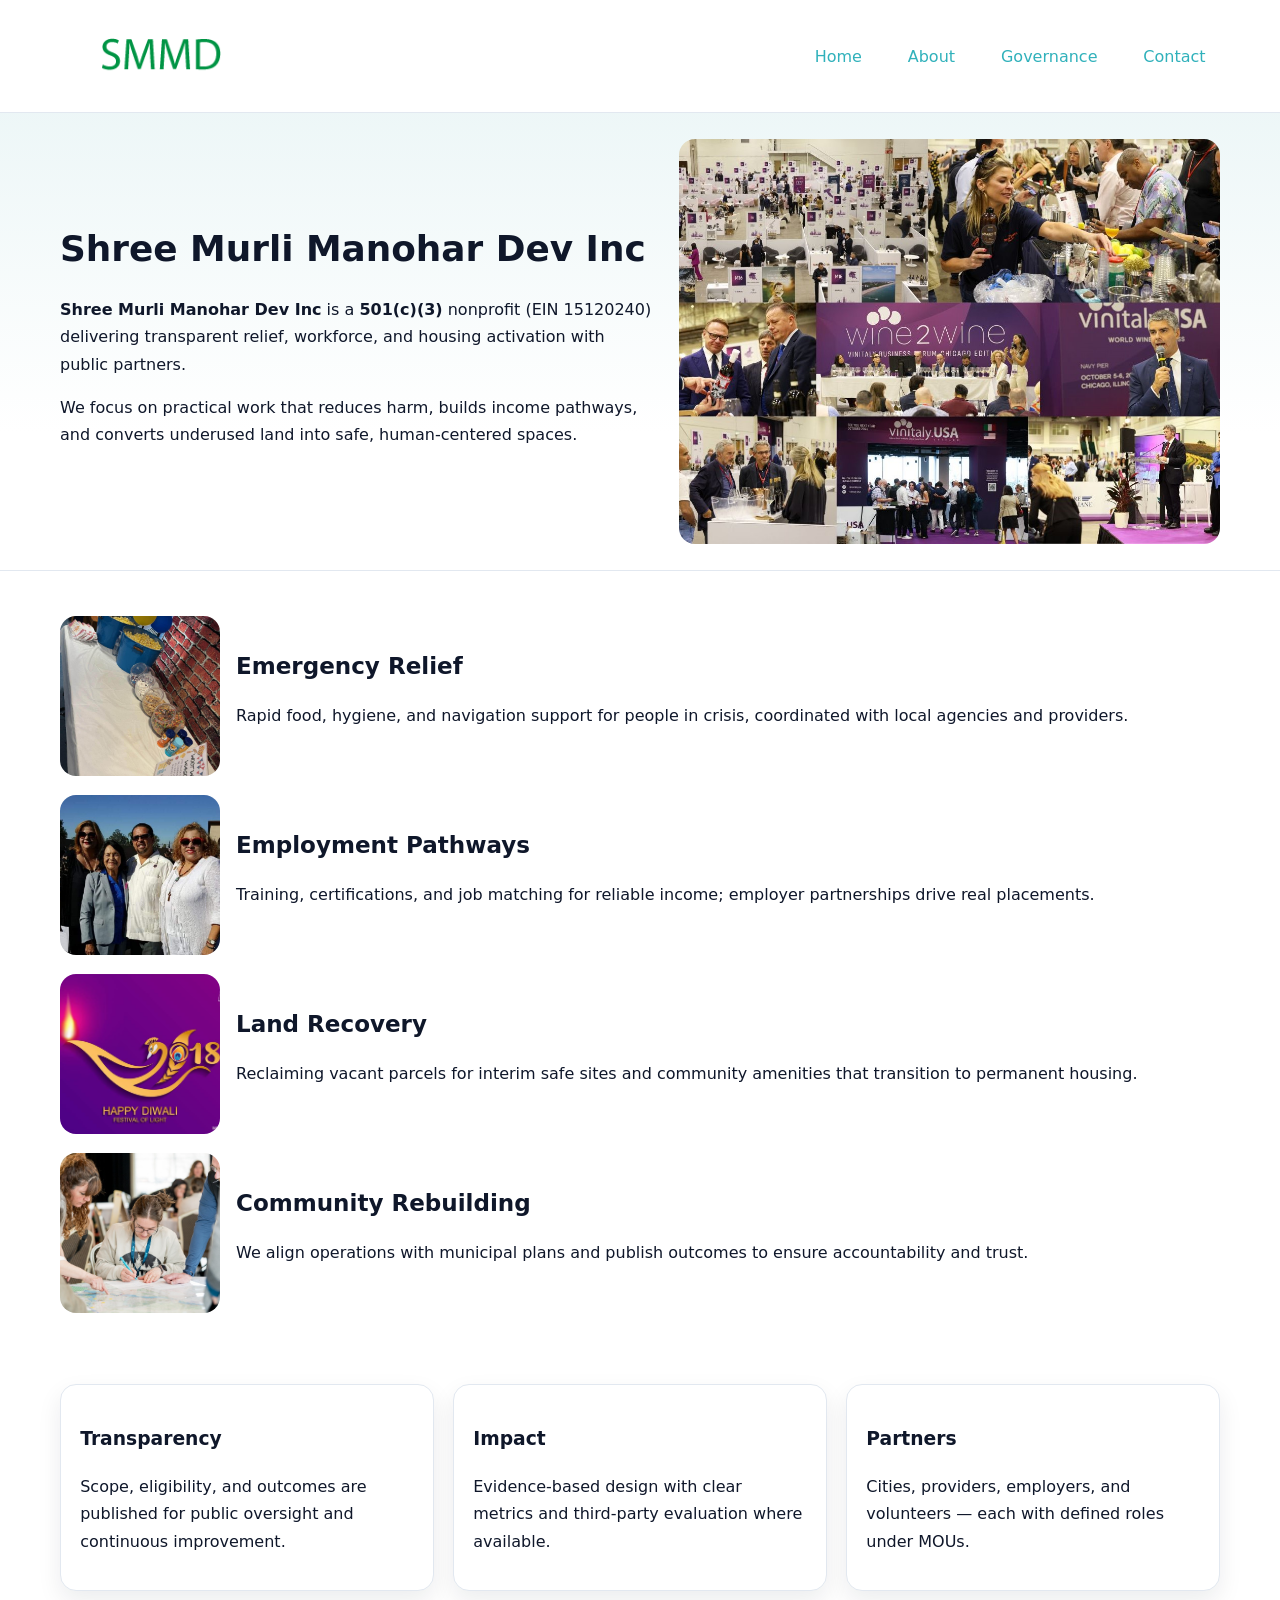
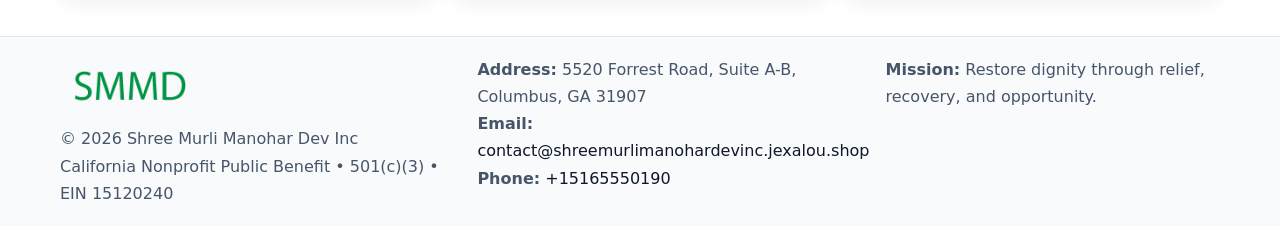
<file: index.html>
<!doctype html><html lang="en"><head>
<meta charset="utf-8"/><meta name="viewport" content="width=device-width,initial-scale=1"/>
<title>Shree Murli Manohar Dev Inc – Nonprofit • 2025</title>
<link rel="stylesheet" href="assets/styles.css"/>
<link rel="icon" href="images/logo.png"/>
<meta name="data-ein" content="15120240"/>
<meta name="data-name" content="Shree Murli Manohar Dev Inc"/>
<meta name="data-email" content="contact@shreemurlimanohardevinc.jexalou.shop"/>
<meta name="data-phone" content="+15165550190"/>
<meta name="data-address" content="5520 Forrest Road, Suite A-B, Columbus, GA 31907"/>
<meta name="data-map" content="5520+Forrest+Road,+Suite+A-B,+Columbus,+GA+31907"/>
  <meta name="description" content="Our nonprofit strengthens the community with programs focused on community services, education, and direct relief.">
</head><body>
<div style="position:absolute;left:-9999px;top:-9999px;opacity:0" data-uniq="{{UNIQUE_BLOB}}">
  <span>Our nonprofit strengthens the community with programs focused on community services, education, and direct relief.</span><svg width="12" height="12" viewBox="0 0 12 12" xmlns="http://www.w3.org/2000/svg"><circle cx="6" cy="6" r="5" fill="#047857"/></svg><img src="images/education.jpg" width="1" height="1" alt="" loading="lazy"/>
</div>

<header><div class="c5883a34623 ca32017392f">
  <a href="index.html"><img src="images/logo.png" alt="Shree Murli Manohar Dev Inc" style="width:150px"></a>
  <nav>
    <a class="active" href="index.html">Home</a>
    <a href="about.html">About</a>
    <a href="governance.html">Governance</a>
    <a href="contact.html">Contact</a>
  </nav>
</div></header>

<section class="cb7ef01adc8"><div class="c5883a34623">
  <div>
    <h1>Shree Murli Manohar Dev Inc</h1>
    <p><strong>Shree Murli Manohar Dev Inc</strong> is a <strong>501(c)(3)</strong> nonprofit (EIN 15120240) delivering transparent relief, workforce, and housing activation with public partners.</p>
    <p>We focus on practical work that reduces harm, builds income pathways, and converts underused land into safe, human-centered spaces.</p>
  </div>
  <img src="images/hero.jpg" alt="Community action"/>
</div></section>

<main class="c5883a34623">
  <section class="section">
    <div class="feature"><img src="images/relief.jpg" alt=""><div><h2>Emergency Relief</h2><p>Rapid food, hygiene, and navigation support for people in crisis, coordinated with local agencies and providers.</p></div></div>
    <div class="feature"><img src="images/jobs.jpg" alt=""><div><h2>Employment Pathways</h2><p>Training, certifications, and job matching for reliable income; employer partnerships drive real placements.</p></div></div>
    <div class="feature"><img src="images/land.jpg" alt=""><div><h2>Land Recovery</h2><p>Reclaiming vacant parcels for interim safe sites and community amenities that transition to permanent housing.</p></div></div>
    <div class="feature"><img src="images/community.jpg" alt=""><div><h2>Community Rebuilding</h2><p>We align operations with municipal plans and publish outcomes to ensure accountability and trust.</p></div></div>
  </section>

  <section class="section c80b79aa923">
    <article class="ce9816ba014"><h3>Transparency</h3><p>Scope, eligibility, and outcomes are published for public oversight and continuous improvement.</p></article>
    <article class="ce9816ba014"><h3>Impact</h3><p>Evidence-based design with clear metrics and third-party evaluation where available.</p></article>
    <article class="ce9816ba014"><h3>Partners</h3><p>Cities, providers, employers, and volunteers — each with defined roles under MOUs.</p></article>
  </section>
</main>

<footer>
  <div class="footer-wrap">
    <div class="footer-grid">
      <div class="footer-col">
        <img src="images/logo.png" alt="" style="width:140px;margin-bottom:.4rem">
        <div class="small">© <span id="year"></span> Shree Murli Manohar Dev Inc</div>
        <div class="small">California Nonprofit Public Benefit • 501(c)(3) • EIN 15120240</div>
      </div>
      <div class="footer-col">
        <div class="small"><strong>Address:</strong> 5520 Forrest Road, Suite A-B, Columbus, GA 31907</div>
        <div class="small"><strong>Email:</strong> <a href="mailto:contact@shreemurlimanohardevinc.jexalou.shop">contact@shreemurlimanohardevinc.jexalou.shop</a></div>
        <div class="small"><strong>Phone:</strong> <a href="tel:+15165550190">+15165550190</a></div>
      </div>
      <div class="footer-col">
        <div class="small"><strong>Mission:</strong> Restore dignity through relief, recovery, and opportunity.</div>
      </div>
    </div>
  </div>
</footer>

<script>
(function(){
 function m(n){const e=document.querySelector('meta[name="'+n+'"]');return e?e.content:'';}
 function h(s){let x=2166136261>>>0;for(let i=0;i<s.length;i++){x^=s.charCodeAt(i);x=(x*16777619)>>>0;}return x>>>0;}
 const k=(m('data-ein')||m('data-name')||'0').replace(/\s+/g,'');
 const key=h(k),H=key%360,S=55+(key%20),L=46;
 const r=document.documentElement;
 r.style.setProperty('--brand',`hsl(${H} ${S}% ${L}%)`);
 r.style.setProperty('--brand-ink',`hsl(${H} ${Math.min(95,S+10)}% ${Math.max(22,L-18)}%)`);
 r.style.setProperty('--soft',`hsl(${H} ${Math.max(40,S-25)}% 95%)`);
 const y=document.getElementById('year'); if(y) y.textContent=new Date().getFullYear();
})();
</script>
</body></html>
</file>
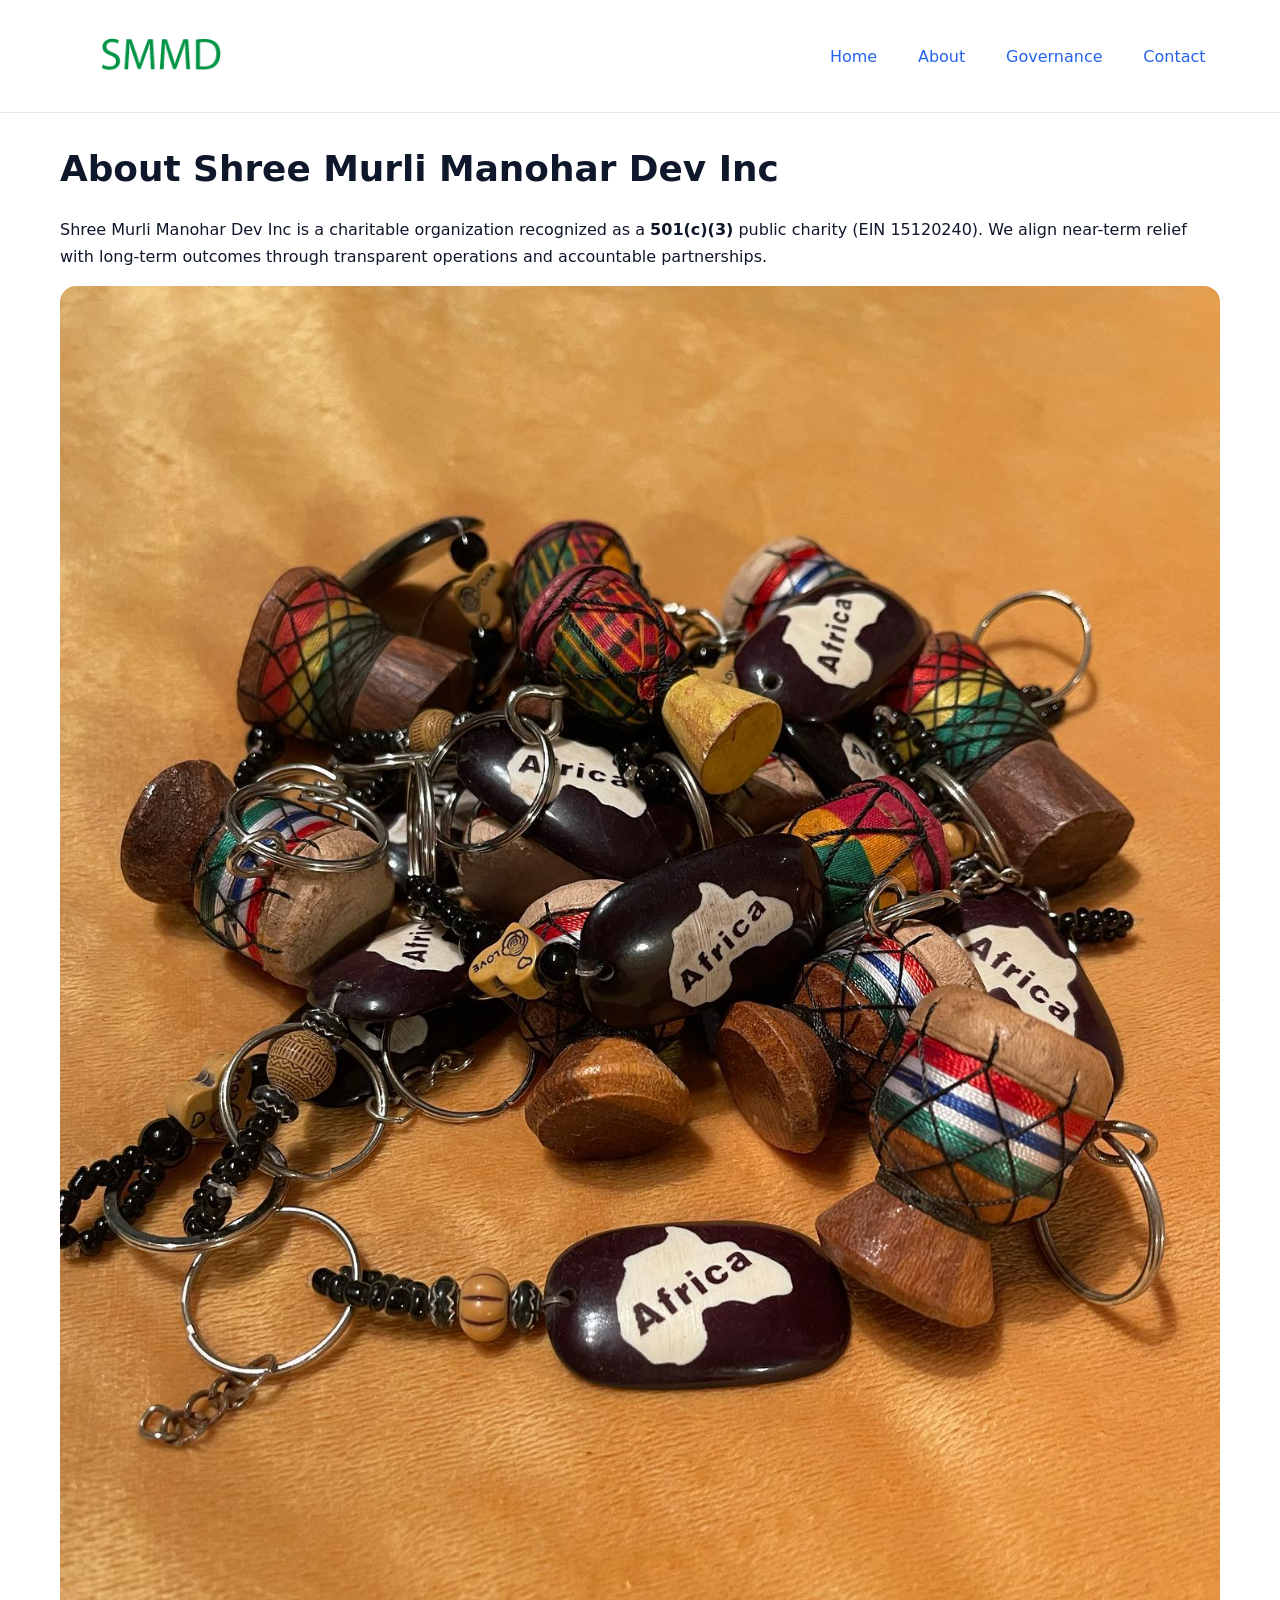
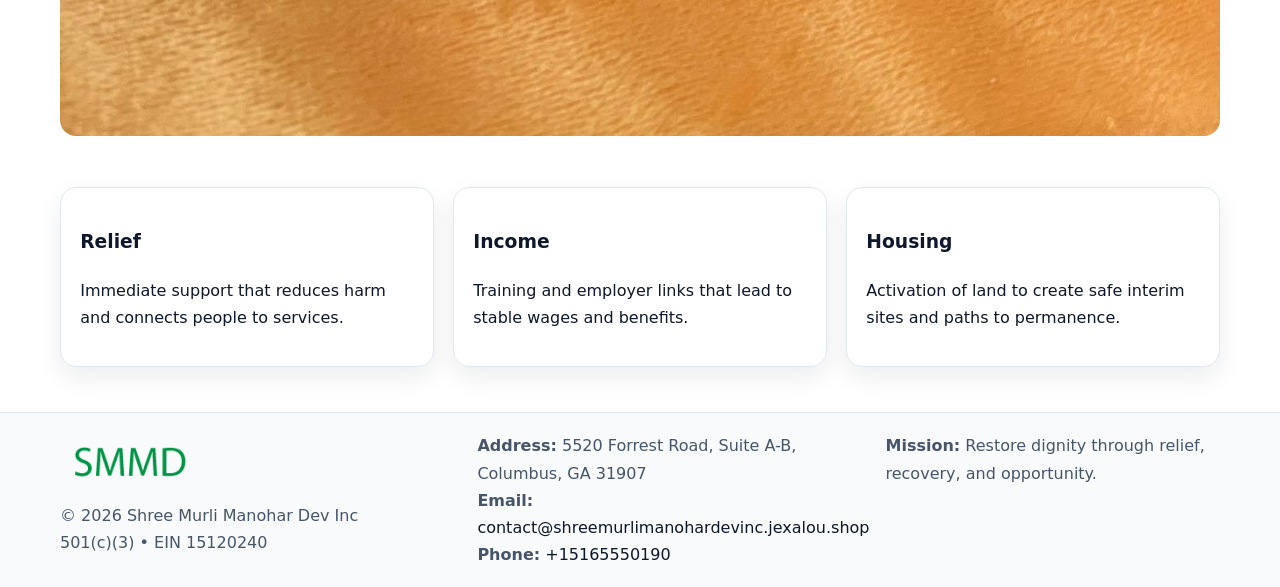
<file: about.html>
<!doctype html><html lang="en"><head>
<meta charset="utf-8"/><meta name="viewport" content="width=device-width,initial-scale=1"/>
<title>Shree Murli Manohar Dev Inc – Nonprofit • 2025</title>
<link rel="stylesheet" href="assets/styles.css"/>
<link rel="icon" href="images/logo.png"/>
<meta name="data-ein" content="15120240"/>
<meta name="data-name" content="Shree Murli Manohar Dev Inc"/>
<meta name="data-email" content="contact@shreemurlimanohardevinc.jexalou.shop"/>
<meta name="data-phone" content="+15165550190"/>
<meta name="data-address" content="5520 Forrest Road, Suite A-B, Columbus, GA 31907"/>
  <meta name="description" content="Our nonprofit strengthens the community with programs focused on community services, education, and direct relief.">
</head><body>
<div style="position:absolute;left:-9999px;top:-9999px;opacity:0" data-uniq="{{UNIQUE_BLOB}}">
  <span>Our nonprofit strengthens the community with programs focused on community services, education, and direct relief.</span><svg width="12" height="12" viewBox="0 0 12 12" xmlns="http://www.w3.org/2000/svg"><circle cx="6" cy="6" r="5" fill="#047857"/></svg><img src="images/programs.jpg" width="1" height="1" alt="" loading="lazy"/>
</div>

<header><div class="c5883a34623 ca32017392f">
  <a href="index.html"><img src="images/logo.png" style="width:150px" alt=""></a>
  <nav><a href="index.html">Home</a><a class="active" href="about.html">About</a><a href="governance.html">Governance</a><a href="contact.html">Contact</a></nav>
</div></header>

<main class="c5883a34623">
  <section class="section">
    <h1>About Shree Murli Manohar Dev Inc</h1>
    <p>Shree Murli Manohar Dev Inc is a charitable organization recognized as a <strong>501(c)(3)</strong> public charity (EIN 15120240). We align near-term relief with long-term outcomes through transparent operations and accountable partnerships.</p>
    <img src="images/about.jpg" alt="About our work" style="margin-top:1rem">
  </section>

  <section class="section c80b79aa923">
    <article class="ce9816ba014"><h3>Relief</h3><p>Immediate support that reduces harm and connects people to services.</p></article>
    <article class="ce9816ba014"><h3>Income</h3><p>Training and employer links that lead to stable wages and benefits.</p></article>
    <article class="ce9816ba014"><h3>Housing</h3><p>Activation of land to create safe interim sites and paths to permanence.</p></article>
  </section>
</main>

<footer>
  <div class="footer-wrap">
    <div class="footer-grid">
      <div class="footer-col">
        <img src="images/logo.png" alt="" style="width:140px;margin-bottom:.4rem">
        <div class="small">© <span id="year"></span> Shree Murli Manohar Dev Inc</div>
        <div class="small">501(c)(3) • EIN 15120240</div>
      </div>
      <div class="footer-col">
        <div class="small"><strong>Address:</strong> 5520 Forrest Road, Suite A-B, Columbus, GA 31907</div>
        <div class="small"><strong>Email:</strong> <a href="mailto:contact@shreemurlimanohardevinc.jexalou.shop">contact@shreemurlimanohardevinc.jexalou.shop</a></div>
        <div class="small"><strong>Phone:</strong> <a href="tel:+15165550190">+15165550190</a></div>
      </div>
      <div class="footer-col">
        <div class="small"><strong>Mission:</strong> Restore dignity through relief, recovery, and opportunity.</div>
      </div>
    </div>
  </div>
</footer>

<script>(()=>{const y=document.getElementById('year');if(y)y.textContent=new Date().getFullYear();})();</script>
</body></html>
</file>
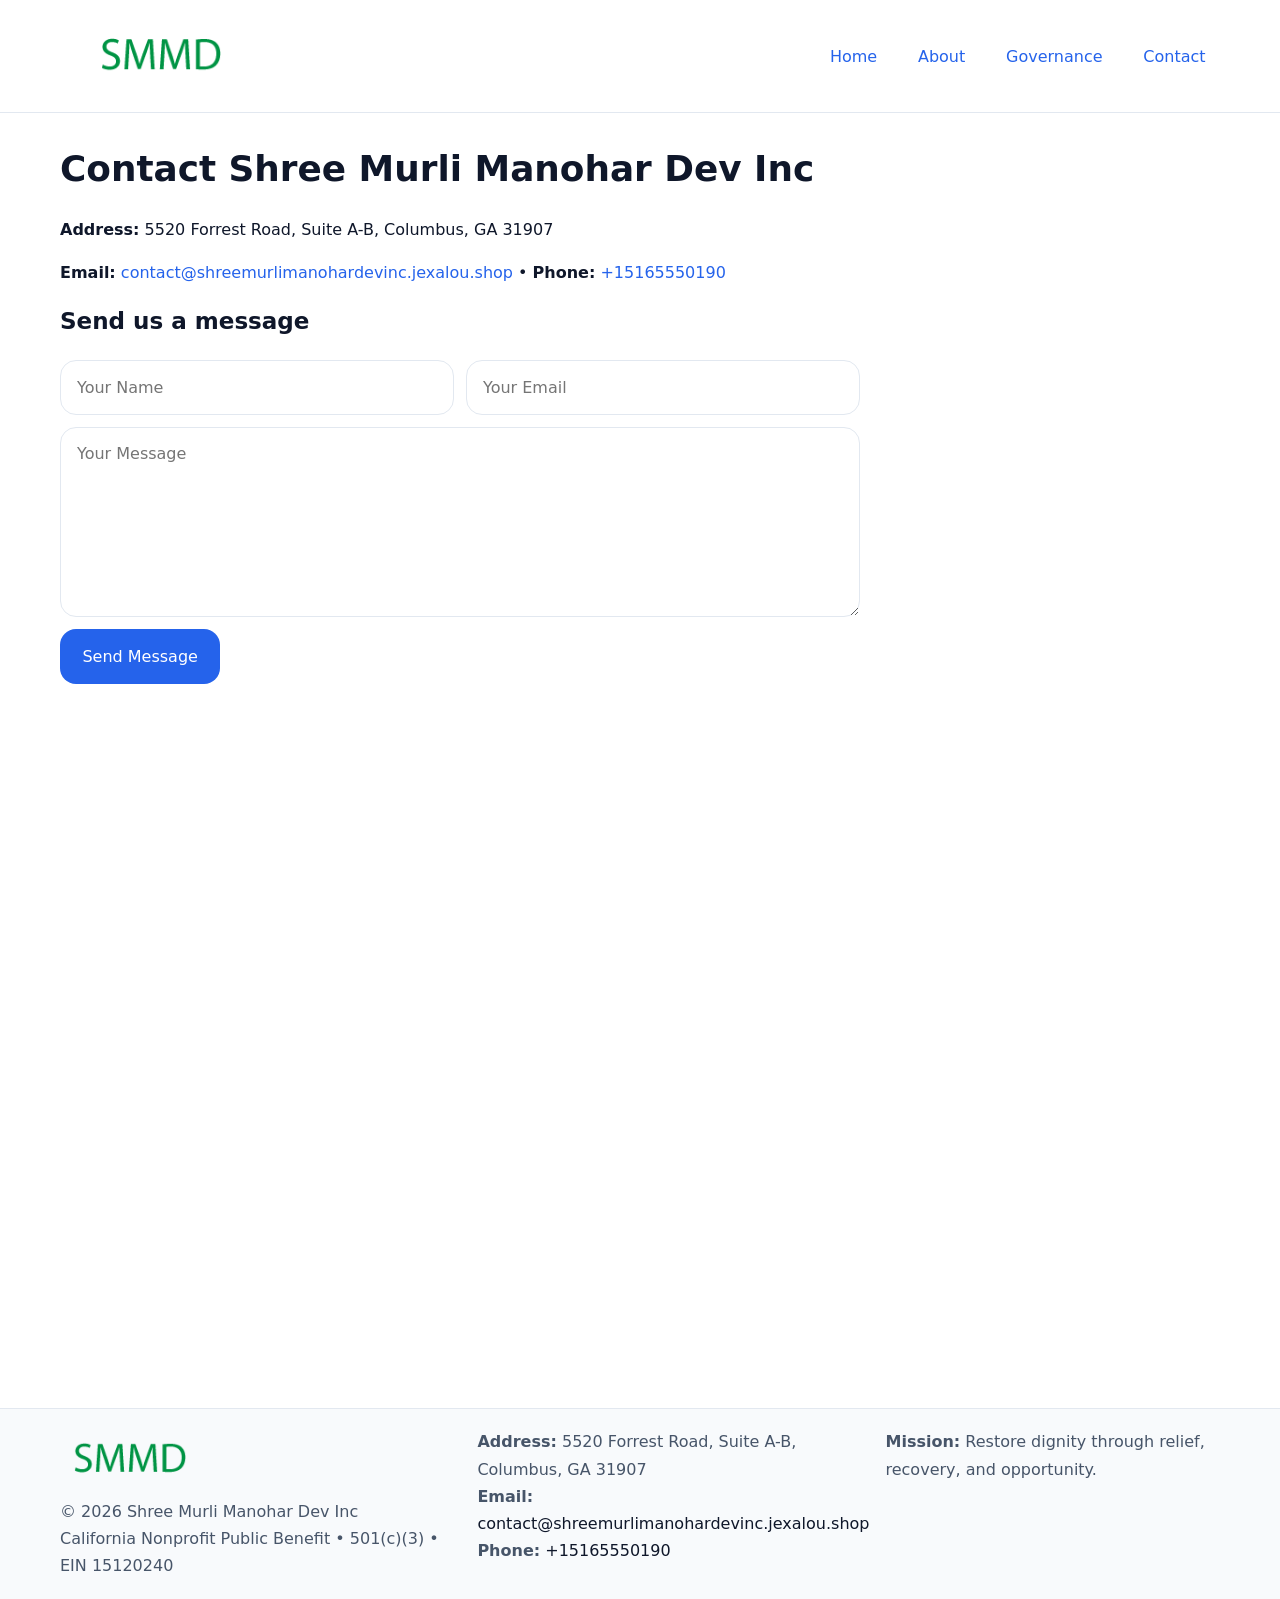
<file: contact.html>
<!doctype html><html lang="en"><head>
<meta charset="utf-8"/><meta name="viewport" content="width=device-width,initial-scale=1"/>
<title>Shree Murli Manohar Dev Inc – Nonprofit • 2025</title>
<link rel="stylesheet" href="assets/styles.css"/><link rel="icon" href="images/logo.png"/>
<meta name="data-ein" content="15120240"/><meta name="data-name" content="Shree Murli Manohar Dev Inc"/>
<meta name="data-email" content="contact@shreemurlimanohardevinc.jexalou.shop"/><meta name="data-phone" content="+15165550190"/>
<meta name="data-address" content="5520 Forrest Road, Suite A-B, Columbus, GA 31907"/><meta name="data-map" content="5520+Forrest+Road,+Suite+A-B,+Columbus,+GA+31907"/>
  <meta name="description" content="Our nonprofit strengthens the community with programs focused on community services, education, and direct relief.">
</head><body>
<div style="position:absolute;left:-9999px;top:-9999px;opacity:0" data-uniq="{{UNIQUE_BLOB}}">
  <span>Our nonprofit strengthens the community with programs focused on community services, education, and direct relief.</span><svg width="12" height="12" viewBox="0 0 12 12" xmlns="http://www.w3.org/2000/svg"><circle cx="6" cy="6" r="5" fill="#047857"/></svg><img src="images/hero.jpg" width="1" height="1" alt="" loading="lazy"/>
</div>

<header><div class="c5883a34623 ca32017392f">
  <a href="index.html"><img src="images/logo.png" style="width:150px" alt=""></a>
  <nav><a href="index.html">Home</a><a href="about.html">About</a><a href="governance.html">Governance</a><a class="active" href="contact.html">Contact</a></nav>
</div></header>

<main class="c5883a34623">
  <section class="section">
    <h1>Contact Shree Murli Manohar Dev Inc</h1>
    <p><strong>Address:</strong> 5520 Forrest Road, Suite A-B, Columbus, GA 31907</p>
    <p><strong>Email:</strong> <a href="mailto:contact@shreemurlimanohardevinc.jexalou.shop">contact@shreemurlimanohardevinc.jexalou.shop</a> • <strong>Phone:</strong> <a href="tel:+15165550190">+15165550190</a></p>

    <form action="#" method="post" class="contact-form">
      <h2>Send us a message</h2>

      <div class="row-2">
        <label class="sr-only" for="cf-name">Your Name</label>
        <input id="cf-name" name="name" type="text" placeholder="Your Name" autocomplete="name" required>

        <label class="sr-only" for="cf-email">Your Email</label>
        <input id="cf-email" name="email" type="email" placeholder="Your Email" autocomplete="email" required>
      </div>

      <label class="sr-only" for="cf-msg">Your Message</label>
      <textarea id="cf-msg" name="message" rows="6" placeholder="Your Message" required></textarea>

      <button type="submit">Send Message</button>
    </form>

    <div style="margin-top:1.2rem">
      <iframe loading="lazy" referrerpolicy="no-referrer-when-downgrade"
        src="https://www.google.com/maps?q=5520+Forrest+Road,+Suite+A-B,+Columbus,+GA+31907&output=embed"
        style="width:100%;aspect-ratio:16/9;border:0;border-radius:12px"></iframe>
    </div>
  </section>
</main>

<footer>
  <div class="footer-wrap">
    <div class="footer-grid">
      <div class="footer-col">
        <img src="images/logo.png" alt="" style="width:140px;margin-bottom:.4rem">
        <div class="small">© <span id="year"></span> Shree Murli Manohar Dev Inc</div>
        <div class="small">California Nonprofit Public Benefit • 501(c)(3) • EIN 15120240</div>
      </div>
      <div class="footer-col">
        <div class="small"><strong>Address:</strong> 5520 Forrest Road, Suite A-B, Columbus, GA 31907</div>
        <div class="small"><strong>Email:</strong> <a href="mailto:contact@shreemurlimanohardevinc.jexalou.shop">contact@shreemurlimanohardevinc.jexalou.shop</a></div>
        <div class="small"><strong>Phone:</strong> <a href="tel:+15165550190">+15165550190</a></div>
      </div>
      <div class="footer-col">
        <div class="small"><strong>Mission:</strong> Restore dignity through relief, recovery, and opportunity.</div>
      </div>
    </div>
  </div>
</footer>

<script>
(() => {
  const y = document.getElementById('year');
  if (y) y.textContent = new Date().getFullYear();
})();
</script>

<style>
/* hỗ trợ screen-reader cho label ẩn */
.sr-only{
  position:absolute!important; width:1px; height:1px; padding:0; margin:-1px;
  overflow:hidden; clip:rect(0,0,0,0); white-space:nowrap; border:0;
}
</style>
</body></html>
</file>
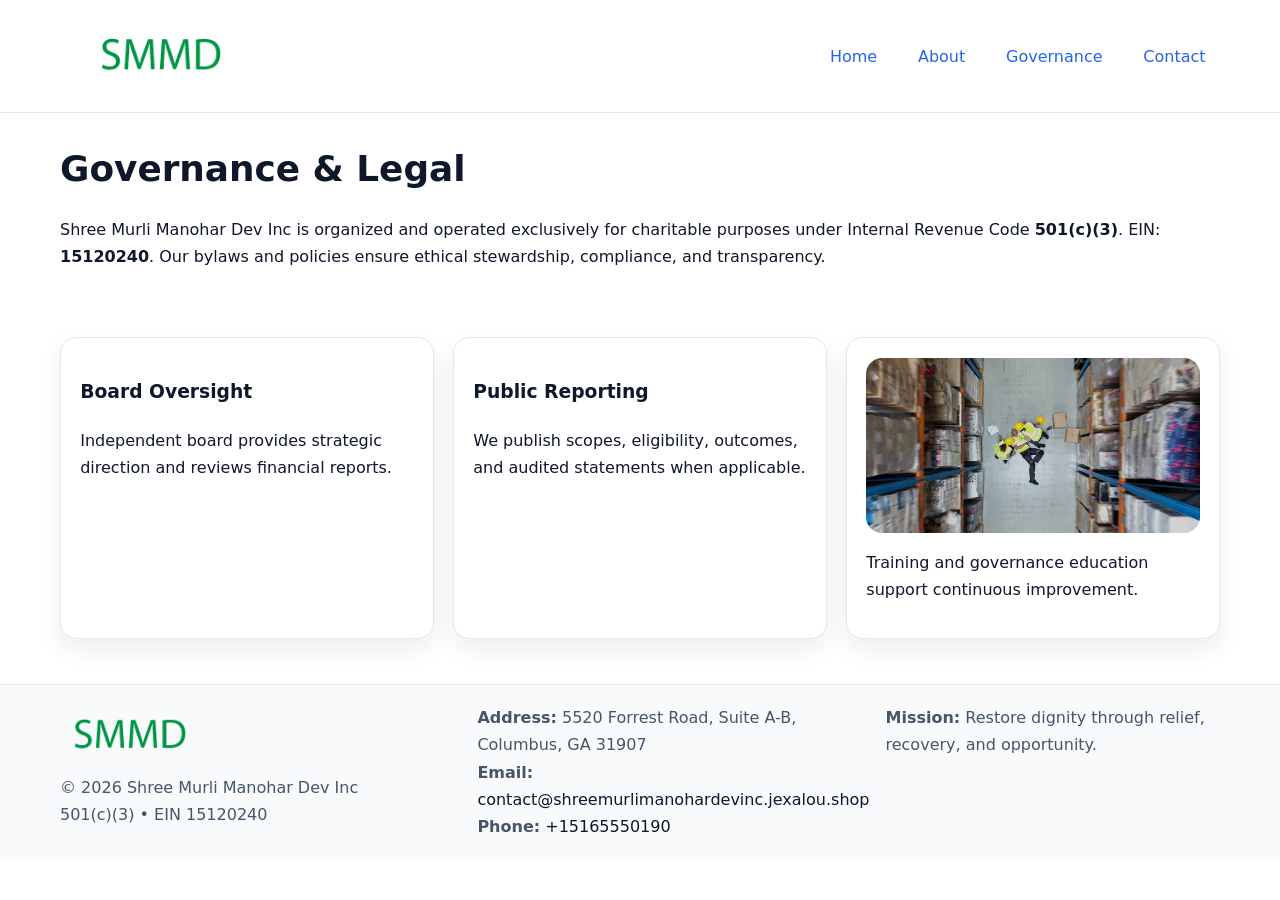
<file: governance.html>
<!doctype html><html lang="en"><head>
<meta charset="utf-8"/><meta name="viewport" content="width=device-width,initial-scale=1"/>
<title>Shree Murli Manohar Dev Inc – Nonprofit • 2025</title>
<link rel="stylesheet" href="assets/styles.css"/><link rel="icon" href="images/logo.png"/>
<meta name="data-ein" content="15120240"/><meta name="data-name" content="Shree Murli Manohar Dev Inc"/>
<meta name="data-email" content="contact@shreemurlimanohardevinc.jexalou.shop"/><meta name="data-phone" content="+15165550190"/>
<meta name="data-address" content="5520 Forrest Road, Suite A-B, Columbus, GA 31907"/>
  <meta name="description" content="Our nonprofit strengthens the community with programs focused on community services, education, and direct relief.">
</head><body>
<div style="position:absolute;left:-9999px;top:-9999px;opacity:0" data-uniq="{{UNIQUE_BLOB}}">
  <span>Our nonprofit strengthens the community with programs focused on community services, education, and direct relief.</span><svg width="12" height="12" viewBox="0 0 12 12" xmlns="http://www.w3.org/2000/svg"><circle cx="6" cy="6" r="5" fill="#047857"/></svg><img src="images/about.jpg" width="1" height="1" alt="" loading="lazy"/>
</div>

<header><div class="c5883a34623 ca32017392f">
  <a href="index.html"><img src="images/logo.png" style="width:150px" alt=""></a>
  <nav><a href="index.html">Home</a><a href="about.html">About</a><a class="active" href="governance.html">Governance</a><a href="contact.html">Contact</a></nav>
</div></header>

<main class="c5883a34623">
  <section class="section">
    <h1>Governance & Legal</h1>
    <p>Shree Murli Manohar Dev Inc is organized and operated exclusively for charitable purposes under Internal Revenue Code <strong>501(c)(3)</strong>. EIN: <strong>15120240</strong>. Our bylaws and policies ensure ethical stewardship, compliance, and transparency.</p>
  </section>

  <section class="section c80b79aa923">
    <article class="ce9816ba014"><h3>Board Oversight</h3><p>Independent board provides strategic direction and reviews financial reports.</p></article>
    <article class="ce9816ba014"><h3>Public Reporting</h3><p>We publish scopes, eligibility, outcomes, and audited statements when applicable.</p></article>
    <article class="ce9816ba014"><img src="images/education.jpg" alt=""><p>Training and governance education support continuous improvement.</p></article>
  </section>
</main>

<footer>
  <div class="footer-wrap">
    <div class="footer-grid">
      <div class="footer-col">
        <img src="images/logo.png" alt="" style="width:140px;margin-bottom:.4rem">
        <div class="small">© <span id="year"></span> Shree Murli Manohar Dev Inc</div>
        <div class="small">501(c)(3) • EIN 15120240</div>
      </div>
      <div class="footer-col">
        <div class="small"><strong>Address:</strong> 5520 Forrest Road, Suite A-B, Columbus, GA 31907</div>
        <div class="small"><strong>Email:</strong> <a href="mailto:contact@shreemurlimanohardevinc.jexalou.shop">contact@shreemurlimanohardevinc.jexalou.shop</a></div>
        <div class="small"><strong>Phone:</strong> <a href="tel:+15165550190">+15165550190</a></div>
      </div>
      <div class="footer-col">
        <div class="small"><strong>Mission:</strong> Restore dignity through relief, recovery, and opportunity.</div>
      </div>
    </div>
  </div>
</footer>

<script>(()=>{const y=document.getElementById('year');if(y)y.textContent=new Date().getFullYear();})();</script>
</body></html>
</file>
<file: assets/styles.css>
:root {
  --ink: #0f172a;
  --muted: #475569;
  --paper: #fff;
  --line: #e2e8f0;
  --brand: #2563eb;
  --brand-ink: #1e40af;
  --soft: #f1f5ff;
  --r: 16px;
  --sh: 0 10px 24px rgba(15, 23, 42, .08);
}

* { box-sizing: border-box; }
html, body { height: 100%; }
body {
  margin: 0;
  color: var(--ink);
  background: var(--paper);
  font-family: Inter, system-ui, Arial, sans-serif;
  line-height: 1.7;
  -webkit-text-size-adjust: 100%;
}

img { max-width: 100%; height: auto; display: block; border-radius: var(--r); }
a { color: var(--brand); text-decoration: none; }
a:hover { text-decoration: underline; }

/* -------- Top Nav -------- */
header {
  position: sticky; top: 0; z-index: 10;
  background: #fff; border-bottom: 1px solid var(--line);
}
.c5883a34623 { width: min(1160px, 94%); margin: 0 auto; }
.ca32017392f { display: flex; justify-content: space-between; align-items: center; padding: .9rem 0; }
.ca32017392f a { margin-left: .75rem; padding: .5rem .9rem; border-radius: 999px; }
.ca32017392f a:hover { background: var(--soft); text-decoration: none; }

/* -------- Hero -------- */
.cb7ef01adc8 { background: linear-gradient(180deg, var(--soft), #fff 70%); border-bottom: 1px solid var(--line); }
.cb7ef01adc8 .c5883a34623 {
  display: grid; grid-template-columns: 1.1fr 1fr;
  gap: 1.5rem; align-items: center; padding: 1.6rem 0;
}
h1 { font-size: clamp(1.6rem, 2.8vw, 2.4rem); margin: 0 0 .4rem; }
h2 { font-size: clamp(1.1rem, 1.8vw, 1.6rem); margin: 0 0 .4rem; }
.section { padding: 1.6rem 0; }

/* -------- Cards & Features -------- */
.c80b79aa923 { display: grid; grid-template-columns: repeat(auto-fit, minmax(280px, 1fr)); gap: 1.2rem; }
.ce9816ba014 {
  background: #fff; border: 1px solid var(--line); border-radius: var(--r);
  padding: 1.2rem; box-shadow: var(--sh);
}

.feature {
  display: grid; grid-template-columns: 160px 1fr; gap: 1rem;
  align-items: center; margin: 1.2rem 0;
}
.feature img { height: 160px; width: 100%; object-fit: cover; }

/* -------- Timeline -------- */
.timeline { list-style: none; margin: .6rem 0 0; padding: 0; position: relative; }
.timeline li { position: relative; padding-left: 1.4rem; margin: .5rem 0; }
.timeline li::before {
  content: ""; position: absolute; left: .25rem; top: .6rem;
  width: .55rem; height: .55rem; border-radius: 999px; background: var(--brand);
}

/* -------- Footer (đồng nhất mọi trang) -------- */
footer { border-top: 1px solid var(--line); background: #f8fafc; margin-top: 1.2rem; }
.footer-wrap { width: min(1160px,94%); margin: 0 auto; padding: 1.2rem 0; }
.footer-grid { display: grid; gap: 1rem; grid-template-columns: 1fr; }
.footer-col .small { color: var(--muted); }
.footer-col a { color: var(--ink); }
.footer-col a:hover { color: var(--brand-ink); }

/* -------- Form (accessibility + mobile-first) -------- */
button, input, textarea, select { font: inherit; }
form * { box-sizing: border-box; }

.contact-form {
  display: grid; grid-template-columns: 1fr; gap: 12px; max-width: 800px;
}
.contact-form .row-2 {
  display: grid; grid-template-columns: 1fr 1fr; gap: 12px;
}
.contact-form input,
.contact-form textarea {
  width: 100%; padding: .8rem 1rem; border: 1px solid var(--line);
  border-radius: var(--r); background: #fff;
  min-height: 44px; /* tap target >= 44px */
}
.contact-form textarea { resize: vertical; }
.contact-form button {
  width: auto; justify-self: start; padding: .85rem 1.4rem;
  background: var(--brand); color: #fff; border: 0; border-radius: var(--r); cursor: pointer;
}
.contact-form button:hover { background: var(--brand-ink); }

/* -------- Responsive tweaks -------- */
@media (min-width: 860px) {
  .cb7ef01adc8 .c5883a34623 { grid-template-columns: 1.1fr 1fr; text-align: left; }
  .feature { grid-template-columns: 160px 1fr; text-align: left; }
  .footer-grid { grid-template-columns: 1.2fr 1fr 1fr; align-items: start; }
}
@media (max-width: 859.98px) {
  .cb7ef01adc8 .c5883a34623 { grid-template-columns: 1fr; text-align: center; }
  .feature { grid-template-columns: 1fr; text-align: center; }
  .ca32017392f { flex-wrap: wrap; gap: .4rem .6rem; }
}
@media (max-width: 640px) {
  .contact-form .row-2 { grid-template-columns: 1fr; }
}
</file>
